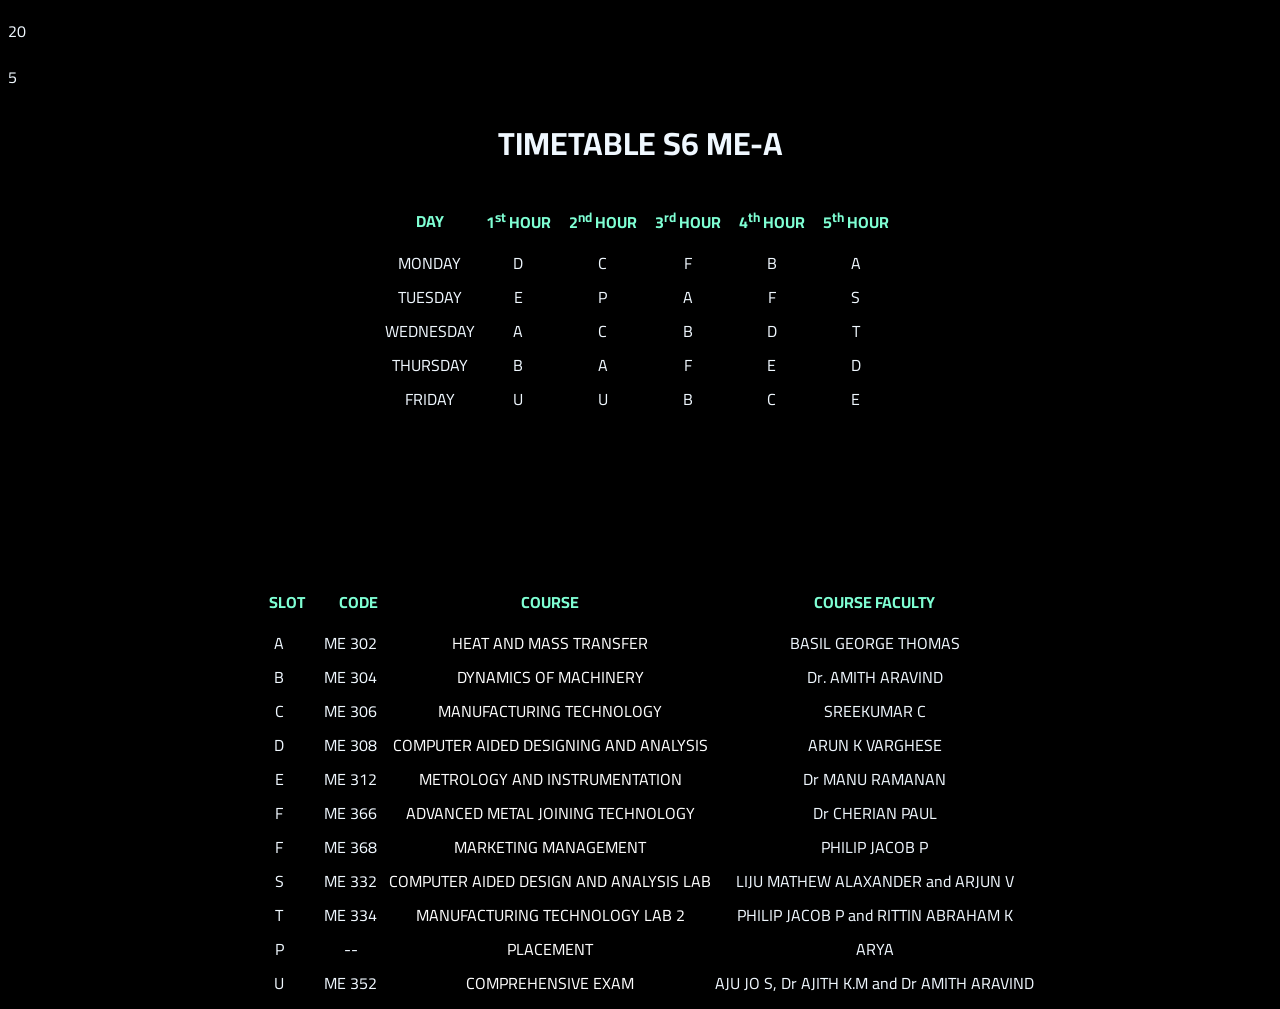
<file: index.html>
<!DOCTYPE html>
<html>
    <head>
        <title>
            MECHANICAL DEPARTMENT @ SAINTGITS
        </title>
        <link rel="preconnect" href="https://fonts.gstatic.com">
        <link href="https://fonts.googleapis.com/css2?family=Cairo&family=Odibee+Sans&display=swap" rel="stylesheet"> 
        <link rel="shortcut icon" type="image/x-icon" href="lib/arms.ico"/>
        <link rel=Stylesheet href=lib/index.css>
        </head>
    <body>
      <!--
        trying new things
      -->
      <p id="hrs"></p>
      <p id="day"></p>
      <script>
        var t = new Date();
        document.getElementById("hrs").innerHTML = t.getHours();
        var d = new Date();
        document.getElementById("day").innerHTML = d.getDay();
        </script>

      <h1><b><center>TIMETABLE S6 ME-A</center></b></h1>
        <div id="top">
        <table  align="center">  
          <tr>
              <th id="D">DAY</th>
              <th>1<sup>st</sup> HOUR</th>
              <th>2<sup>nd</sup> HOUR</th>
              <th>3<sup>rd</sup> HOUR</th>
              <th>4<sup>th</sup> HOUR</th>
              <th>5<sup>th</sup> HOUR</th>
            </tr>
            <tr>
              <td id="D">MONDAY</td>
              <td>D</td>
              <td>C</td>
              <td>F</td>
              <td>B</td>
              <td>A</td>
            </tr>
            <tr>
              <td id="D">TUESDAY</td>
              <td>E</td>
              <td>P</td>
              <td>A</td>
              <td>F</td>
              <td>S</td>
            </tr>
            <tr>
              <td id="D">WEDNESDAY</td>
              <td>A</td>
              <td>C</td>
              <td>B</td>
              <td>D</td>
              <td>T</td>
            </tr>
            <tr>
              <td id="D">THURSDAY</td>
              <td>B</td>
              <td>A</td>
              <td>F</td>
              <td>E</td>
              <td>D</td>
            </tr>
            <tr>
              <td id="D">FRIDAY</td>
              <td>U</td>
              <td>U</td>
              <td>B</td>
              <td>C</td>
              <td>E</td>
            </tr>
          </table> 
        </div>
        <!--
          2nd part of the time table
        -->
        <div id="bottom">
          <table  align="center">  
            <tr>
                <th id="C">SLOT</th>
                <th id="C"> CODE</th>
                <th id="D">COURSE</th>
                <th id="D">COURSE FACULTY</th>
              </tr>
              <tr>
                <td>A</td>
                <td>ME 302</td>
                <td id="D"><a href="https://meet.google.com/lookup/cfhrd422yq?authuser=2&hs=179">HEAT AND MASS TRANSFER</a></td>
                <td id="D">BASIL GEORGE THOMAS</td>
              </tr>
              <tr>
                <td>B</td>
                <td>ME 304</td>
                <td id="D"><a href="https://teams.microsoft.com/l/team/19%3ad65fbdff4d9a46a9af53fb801ee5cdf7%40thread.tacv2/conversations?groupId=e09278ac-4db4-4d81-92d8-39a6c4fca811&tenantId=92000210-bc75-458a-9284-c56e5b20aaeb">DYNAMICS OF MACHINERY</a></td>
                <td id="D">Dr. AMITH ARAVIND</td>
              </tr>
              <tr>
                <td>C</td>
                <td>ME 306</td>
                <td id="D"><a href="https://meet.google.com/lookup/gjeq4lcptt?authuser=2&hs=179">MANUFACTURING TECHNOLOGY</a></td>
                <td id="D">SREEKUMAR C</td>
              </tr>
              <tr>
                <td>D</td>
                <td>ME 308</td>
                <td id="D"><a href="https://meet.google.com/lookup/btwsfjvjqd?authuser=2&hs=179">COMPUTER AIDED DESIGNING AND ANALYSIS</a></td>
                <td id="D">ARUN K VARGHESE</td>
              </tr>
              <tr>
                <td>E</td>
                <td>ME 312</td>
                <td id="D"><a href="">METROLOGY AND INSTRUMENTATION</a></td>
                <td id="D">Dr MANU RAMANAN</td>
              </tr>
              <tr>
                <td>F</td>
                <td>ME 366</td>
                <td id="D"><a href="https://teams.microsoft.com/l/channel/19%3a817d4fc4db8f40d5a91ec726664b5493%40thread.tacv2/General?groupId=a56a30f3-26e4-4c13-ae53-9bd3faa13cdf&tenantId=92000210-bc75-458a-9284-c56e5b20aaeb">ADVANCED METAL JOINING TECHNOLOGY</a></td>
                <td id="D">Dr CHERIAN PAUL</td>
              </tr>
              <tr>
                <td>F</td>
                <td>ME 368</td>
                <td id="D"><a href="https://meet.google.com/lookup/gvsdj7u6ih?authuser=2&hs=179">MARKETING MANAGEMENT</a></td>
                <td id="D">PHILIP JACOB P</td>
              </tr>
              <tr>
                <td>S</td>
                <td>ME 332</td>
                <td id="D"><a href="">COMPUTER AIDED DESIGN AND ANALYSIS LAB</a></td>
                <td id="D">LIJU MATHEW ALAXANDER and ARJUN V</td>
              </tr>
              <tr>
                <td>T</td>
                <td>ME 334</td>
                <td id="D"><a href="">MANUFACTURING TECHNOLOGY LAB 2</a></td>
                <td id="D">PHILIP JACOB P and RITTIN ABRAHAM K</td>
              </tr>
              <tr>
                <td>P</td>
                <td>  --  </td>
                <td id="D"><a href="https://meet.google.com/tfq-xgih-rxz">PLACEMENT</a></td>
                <td id="D">ARYA</td>
              </tr>
              <tr>
                <td>U</td>
                <td>ME 352</td>
                <td id="D"><a href="">COMPREHENSIVE EXAM</a></td>
                <td id="D">AJU JO S, Dr AJITH K.M and Dr AMITH ARAVIND</td>
              </tr>
            </table> 
          </div>
    </body>
</html>
</file>
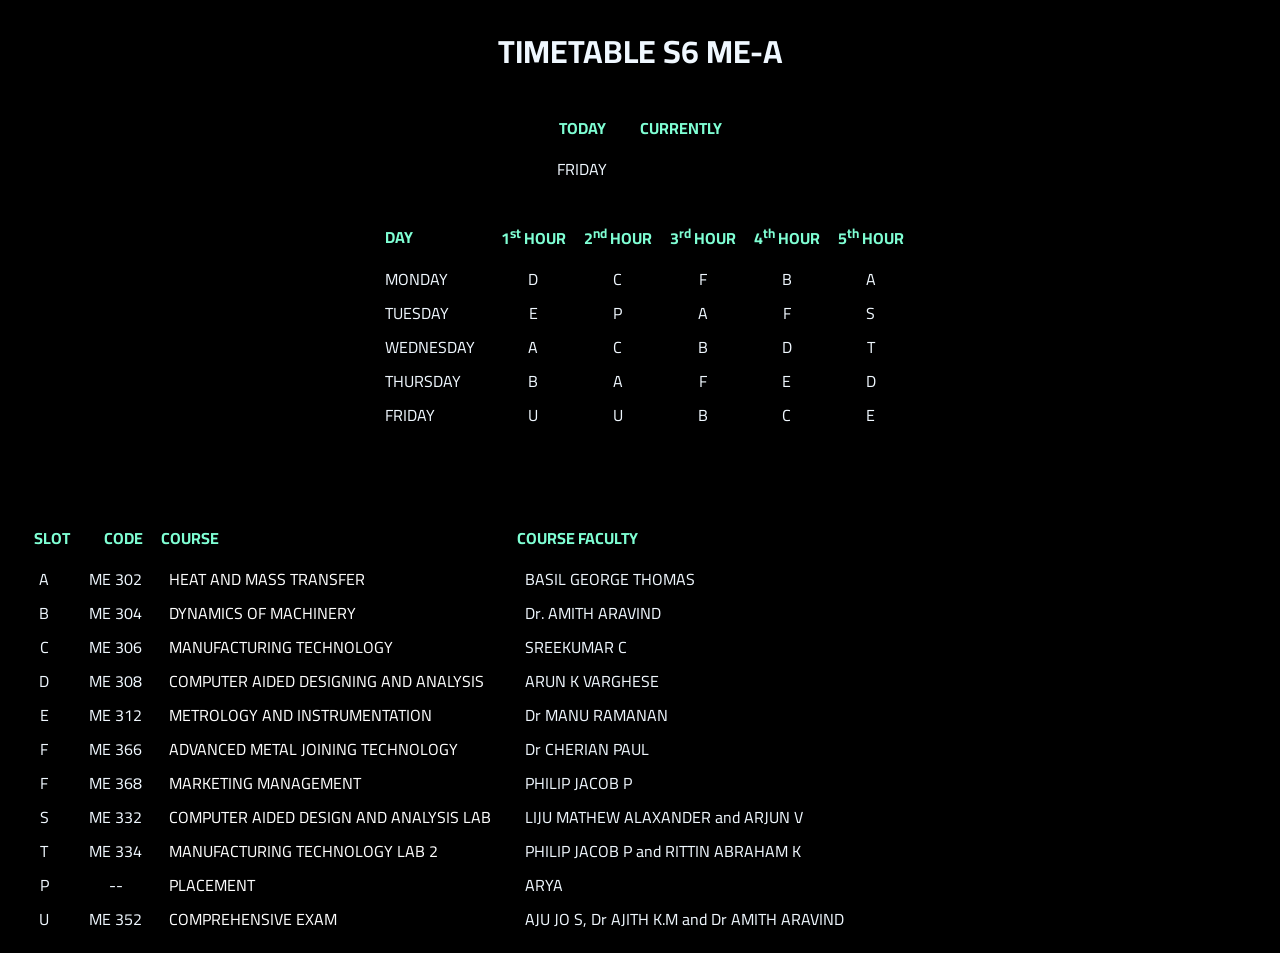
<file: home.html>
<!DOCTYPE html>
<html>
    <head>
        <title>
            ROYAL MECH 
        </title>
        <link rel="preconnect" href="https://fonts.gstatic.com">
        <link href="https://fonts.googleapis.com/css2?family=Cairo&family=Odibee+Sans&display=swap" rel="stylesheet"> 
        <link rel="shortcut icon" type="image/x-icon" href="lib/arms.ico"/>
        <link rel=Stylesheet href=lib/index.css>
        </head>
    <body>
        <h1><b><center>TIMETABLE S6 ME-A</center></b></h1>
        <div>
          <div class="current">
            <table align="center">
              <tr>
                <th class="D">TODAY</th>
                <th class="D">CURRENTLY</th>
              </tr>
              <tr>
                <td id="day"></td>
                <td id="hrs"></td>
              </tr>
            </table>
          </div>
        <table  align="center">  
          <tr>
              <th class="D">DAY</th>
              <th>1<sup>st</sup> HOUR</th>
              <th>2<sup>nd</sup> HOUR</th>
              <th>3<sup>rd</sup> HOUR</th>
              <th>4<sup>th</sup> HOUR</th>
              <th>5<sup>th</sup> HOUR</th>
            </tr>
            <tr class="SELECT">
              <td class="D" id="mon">MONDAY</td>
              <td>D</td>
              <td>C</td>
              <td>F</td>
              <td>B</td>
              <td>A</td>
            </tr>
            <tr class="SELECT">
              <td class="D" id="tue">TUESDAY</td>
              <td>E</td>
              <td>P</td>
              <td>A</td>
              <td>F</td>
              <td>S</td>
            </tr>
            <tr class="SELECT">
              <td class="D" id="wed">WEDNESDAY</td>
              <td>A</td>
              <td>C</td>
              <td>B</td>
              <td>D</td>
              <td>T</td>
            </tr>
            <tr class="SELECT">
              <td class="D" id="thu">THURSDAY</td>
              <td>B</td>
              <td>A</td>
              <td>F</td>
              <td>E</td>
              <td>D</td>
            </tr>
            <tr class="SELECT">
              <td class="D" id="fri">FRIDAY</td>
              <td>U</td>
              <td>U</td>
              <td>B</td>
              <td>C</td>
              <td>E</td>
            </tr>
          </table> 
        </div>
        <!--
          2nd part of the time table
        -->
        <div id="bottom">
          <table>  
            <tr>
                <th id="C">SLOT</th>
                <th id="C"> CODE</th>
                <th id="A">COURSE</th>
                <th id="A">COURSE FACULTY</th>
              </tr>
              <tr class="SELECT" id="one">
                <td>A</td>
                <td>ME 302</td>
                <td class="D"><a href="https://meet.google.com/lookup/cfhrd422yq?authuser=2&hs=179">HEAT AND MASS TRANSFER</a></td>
                <td class="D">BASIL GEORGE THOMAS</td>
              </tr>
              <tr class="SELECT" id="two">
                <td>B</td>
                <td>ME 304</td>
                <td class="D"><a href="https://teams.microsoft.com/l/team/19%3ad65fbdff4d9a46a9af53fb801ee5cdf7%40thread.tacv2/conversations?groupId=e09278ac-4db4-4d81-92d8-39a6c4fca811&tenantId=92000210-bc75-458a-9284-c56e5b20aaeb">DYNAMICS OF MACHINERY</a></td>
                <td class="D">Dr. AMITH ARAVIND</td>
              </tr>
              <tr class="SELECT" id="three">
                <td>C</td>
                <td>ME 306</td>
                <td class="D"><a href="https://meet.google.com/lookup/gjeq4lcptt?authuser=2&hs=179">MANUFACTURING TECHNOLOGY</a></td>
                <td class="D">SREEKUMAR C</td>
              </tr>
              <tr class="SELECT" id="four">
                <td>D</td>
                <td>ME 308</td>
                <td class="D"><a href="https://meet.google.com/lookup/btwsfjvjqd?authuser=2&hs=179">COMPUTER AIDED DESIGNING AND ANALYSIS</a></td>
                <td class="D">ARUN K VARGHESE</td>
              </tr>
              <tr class="SELECT" id="five">
                <td>E</td>
                <td>ME 312</td>
                <td class="D"><a href="">METROLOGY AND INSTRUMENTATION</a></td>
                <td class="D">Dr MANU RAMANAN</td>
              </tr>
              <tr class="SELECT" id="six">
                <td>F</td>
                <td>ME 366</td>
                <td class="D"><a href="https://teams.microsoft.com/l/channel/19%3a817d4fc4db8f40d5a91ec726664b5493%40thread.tacv2/General?groupId=a56a30f3-26e4-4c13-ae53-9bd3faa13cdf&tenantId=92000210-bc75-458a-9284-c56e5b20aaeb">ADVANCED METAL JOINING TECHNOLOGY</a></td>
                <td class="D">Dr CHERIAN PAUL</td>
              </tr>
              <tr class="SELECT" id="seven">
                <td>F</td>
                <td>ME 368</td>
                <td class="D"><a href="https://meet.google.com/lookup/gvsdj7u6ih?authuser=2&hs=179">MARKETING MANAGEMENT</a></td>
                <td class="D">PHILIP JACOB P</td>
              </tr>
              <tr class="SELECT" id="eight">
                <td>S</td>
                <td>ME 332</td>
                <td class="D"><a href="">COMPUTER AIDED DESIGN AND ANALYSIS LAB</a></td>
                <td class="D">LIJU MATHEW ALAXANDER and ARJUN V</td>
              </tr>
              <tr class="SELECT" id="nine">
                <td>T</td>
                <td>ME 334</td>
                <td class="D"><a href="">MANUFACTURING TECHNOLOGY LAB 2</a></td>
                <td class="D">PHILIP JACOB P and RITTIN ABRAHAM K</td>
              </tr>
              <tr class="SELECT" id="ten">
                <td>P</td>
                <td>  --  </td>
                <td class="D" id="place"><a href="https://meet.google.com/tfq-xgih-rxz">PLACEMENT</a></td>
                <td class="D">ARYA</td>
              </tr>
              <tr class="SELECT" id="eleven">
                <td>U</td>
                <td>ME 352</td>
                <td class="D"><a href="">COMPREHENSIVE EXAM</a></td>
                <td class="D">AJU JO S, Dr AJITH K.M and Dr AMITH ARAVIND</td>
              </tr>
            </table> 
          </div>
        <!--
        trying new things
        -->
        <p id="hrs"></p>
        <p id="day"></p>
          <script src="lib/numaengine.js"></script>
    </body>
</html>
</file>
